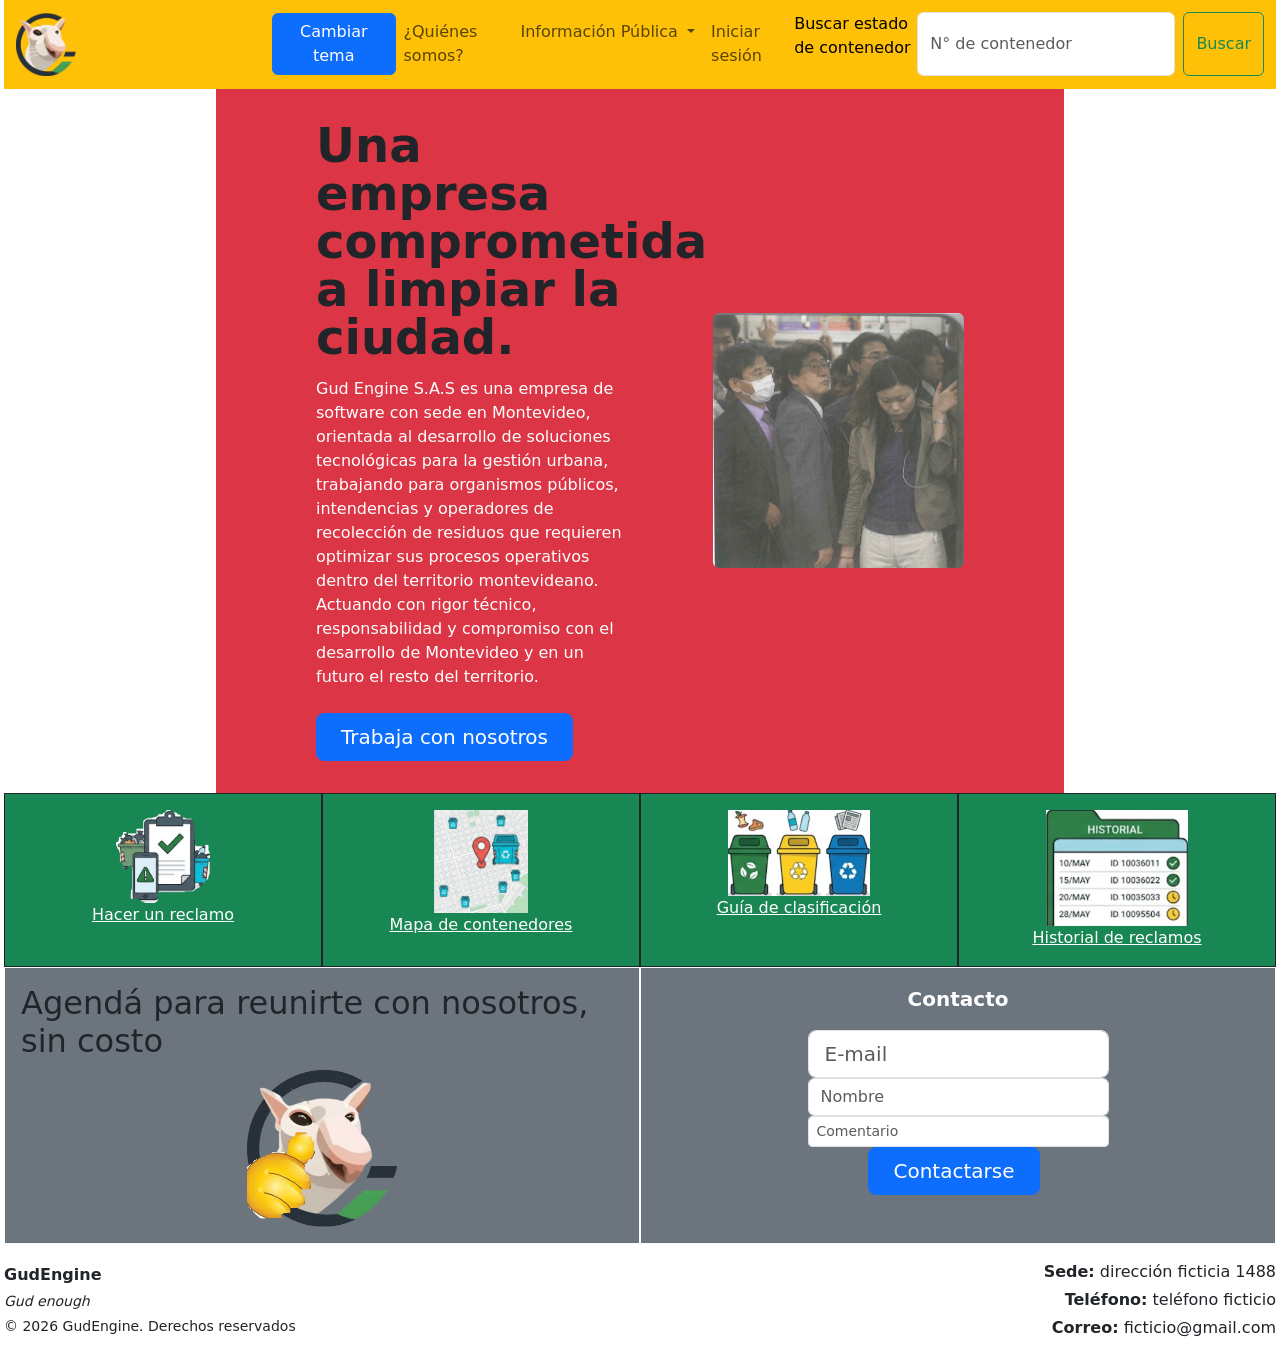
<file: GudEngine_SiGeRu/vista/index.html>
<!DOCTYPE html>
<html lang="en">
<head>
    <meta charset="UTF-8">
    <meta name="viewport" content="width=device-width, initial-scale=1.0">
    <link href="https://cdn.jsdelivr.net/npm/bootstrap@5.3.8/dist/css/bootstrap.min.css" rel="stylesheet" integrity="sha384-sRIl4kxILFvY47J16cr9ZwB07vP4J8+LH7qKQnuqkuIAvNWLzeN8tE5YBujZqJLB" crossorigin="anonymous">
    <link rel="stylesheet" href="../css/index.css">
    <title>Document</title>
</head>
<body >
<div class="px-3 ">
    <div class="row">
        <div class="col-12 bg-warning">
            <nav class="navbar navbar-expand-lg ">
                <a class="navbar-brand" href="#"><img src="../img/logo.png" class="img-fluid  col-3" alt=""></a>
                <button class="navbar-toggler" type="button" data-bs-toggle="collapse" data-bs-target="#navbarSupportedContent" aria-controls="navbarSupportedContent" aria-expanded="false" aria-label="Toggle navigation">
                    <span class="navbar-toggler-icon"></span>
                </button>
                <button id="toggleTheme" class="btn btn-primary btn-theme">
                     Cambiar tema
                </button>
                <div class="collapse navbar-collapse" id="navbarSupportedContent">
                    <ul class="navbar-nav me-auto">
                    
                    <li class="nav-item">
                        <a class="nav-link" href="#">¿Quiénes somos?</a>
                    </li>
                    <li class="nav-item dropdown">
                        <a class="nav-link dropdown-toggle" href="#" id="navbarDropdown" role="button" data-bs-toggle="dropdown" aria-haspopup="true" aria-expanded="false">
                        Información Pública
                        </a>
                        <div class="dropdown-menu" aria-labelledby="navbarDropdown">
                        <a class="dropdown-item" href="#">Puntos de reciclaje</a>
                        <a class="dropdown-item" href="#">Horarios de Recolección</a>
                        <div class="dropdown-divider"></div>
                        <a class="dropdown-item" href="#">Estadísticas e informes</a>
                        </div>
                    </li>
                    <li class="nav-item">
                        <a class="nav-link" href="login.html">Iniciar sesión</a>
                    </li>
                    </ul>
                    <form class="d-flex my-2 my-lg-0">
                        <p class="text-black">Buscar estado de contenedor</p>
                    <input class="form-control me-2" type="search" placeholder="N° de contenedor" aria-label="Search">
                    <button class="btn btn-outline-success my-2 my-sm-0" type="submit">Buscar</button>
                    </form>
                </div>
            </nav>
        </div>
    </div>

    <div class="row">
        <div class="col-lg-8 p-3 mx-auto bg-danger d-flex">
            <div class="col-lg-10 mx-auto">
            
                <div class="d-flex flex-column-reverse flex-lg-row align-items-center justify-content-between">
                    
                    <div class="col-12 col-lg-6 text-center text-lg-start p-3">
                        <h1 class="display-5 fw-bold lh-1 mb-3">Una empresa comprometida a limpiar la ciudad.</h1>
                        <p class="text-white">Gud Engine S.A.S es una empresa de software con sede en Montevideo, orientada al desarrollo de soluciones tecnológicas para la gestión urbana, trabajando para organismos públicos, intendencias y operadores de recolección de residuos que requieren optimizar sus procesos operativos dentro del territorio montevideano. Actuando con rigor técnico, responsabilidad y compromiso con el desarrollo de Montevideo y en un futuro el resto del territorio.
                        </p>
                        <div class="d-grid gap-2 d-md-flex justify-content-md-start mt-4">
                            <button type="button" class="btn btn-primary btn-lg px-4 me-md-2">Trabaja con nosotros</button>
                        </div>
                    </div>
                    
                    <div class="col-12 col-lg-5 p-3 text-center">
                        <img class="img-fluid rounded" src="../img/Captura de pantalla 2025-10-13 215124.png" alt="Hero Image" width="700" height="500" loading="lazy">
                    </div>

                </div>

            </div>
        </div>
    </div>

    <div class="row heroico" > 
        
        <div class="col-lg-3 p-3 bg-success border border-dark text-center">
            <img src="../img/reclamo.png" class="col-4 img-fluid" alt="">
            <br>
            <a class="text-white" href="#">Hacer un reclamo</a> 
        </div> 
        
        <div class="col-lg-3 p-3 bg-success border border-dark nav-link text-center">
            <img src="../img/mapa.png" class="col-4 img-fluid" alt="">
            <br>
            <a class="text-white" href="#">Mapa de contenedores</a>
        </div>
        
        <div class="col-lg-3 p-3 bg-success border border-dark text-center">
            <img src="../img/clasificacion.png" class="col-6 img-fluid" alt="">
            <br>
            <a class="text-white" href="#">Guía de clasificación</a>
        </div>

        <div class="col-lg-3 p-3 bg-success border border-dark text-center">
            <img src="../img/historial.png" class="col-6 img-fluid" alt="">
            <br>
            <a class="text-white" href="#">Historial de reclamos</a>
        </div>

    </div>
    <div class="row call" >
        <div   class="col-lg-6 p-3 bg-secondary border border-light  ">
            <h2>Agendá para reunirte con nosotros, sin costo</h2>
            <img src="../img/GatoBien.png"  class="img-fluid col-3 d-block mx-auto" alt="">
        </div>
        <div class="col-lg-6 p-3 bg-secondary border border-light text-center" >
            <p class="lead text-white fw-bold">Contacto</p>
            <div class="col-6 align-items-center mx-auto w-50 ">
                <input class="form-control form-control-lg" type="text"  placeholder="E-mail" >
                <input class="form-control" type="text" placeholder="Nombre">
                <input class="form-control form-control-sm" type="text" placeholder="Comentario">
                <buttontype="button" class="btn btn-primary btn-lg px-4 me-md-2">Contactarse </button>
            </div>
        </div>
    </div>
    <div class="row">
    <div class=" col-12 p-3  px-0 d-flex justify-content-between align-items-center footer">
            <div>
                <p class="mb-1"><strong>GudEngine</strong></p>
                <p class="small mb-1 fst-italic">Gud enough</p>
                <p class="small mb-0">&copy; 2026 GudEngine. Derechos reservados</p>
            </div>
            <div class="text-end">
                <p class="mb-1"><strong>Sede:</strong> dirección ficticia 1488</p>
                <p class="mb-1"><strong>Teléfono:</strong> teléfono ficticio</p>
                <p class="mb-0"><strong>Correo:</strong> ficticio@gmail.com</p>
            </div>
        </div>
    </div>
</div>
<script>
    const toggleButton = document.getElementById("toggleTheme");

    toggleButton.addEventListener("click", () => {

        document.documentElement
                .classList
                .toggle("dark-mode");

    });
</script>
<script src="https://cdn.jsdelivr.net/npm/bootstrap@5.3.8/dist/js/bootstrap.bundle.min.js" integrity="sha384-FKyoEForCGlyvwx9Hj09JcYn3nv7wiPVlz7YYwJrWVcXK/BmnVDxM+D2scQbITxI" crossorigin="anonymous"></script>
</body>
</html>
</file>
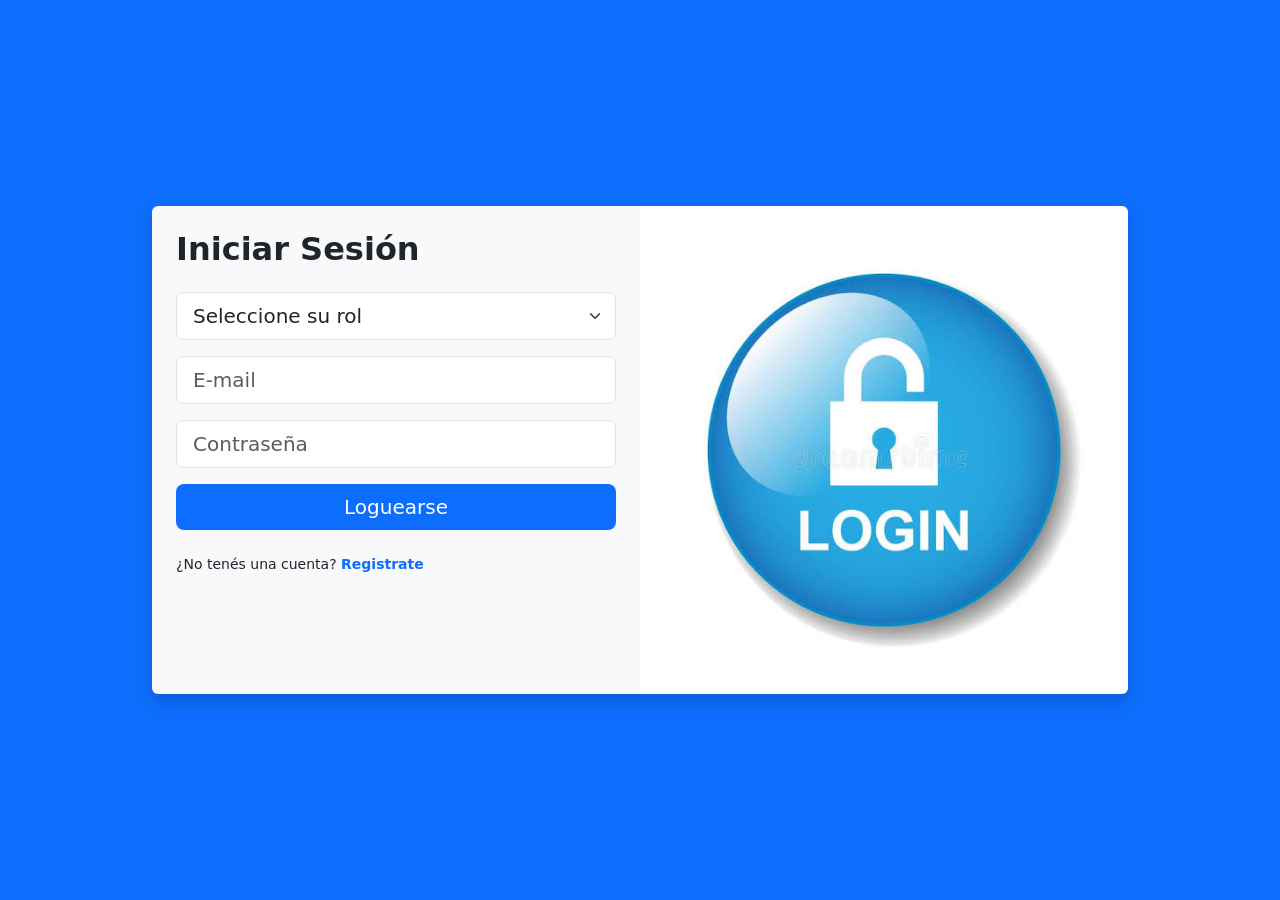
<file: GudEngine_SiGeRu/vista/login.html>
<!DOCTYPE html>
<html lang="es">
<head>
    <meta charset="UTF-8">
    <meta name="viewport" content="width=device-width, initial-scale=1.0">
    <title>GudEngine - Login</title>
    <link href="https://cdn.jsdelivr.net/npm/bootstrap@5.3.0/dist/css/bootstrap.min.css" rel="stylesheet">
    <link rel="stylesheet" href="../css/loguearse.css"> 
</head>
<body class="d-flex align-items-center min-vh-100  bg-primary">
    <div class="container" style="max-width: 1000px;">
        
        <div class="row g-0 rounded shadow overflow-hidden">
            <div class="col-12 col-md-6 p-4 flex-column bg-light" >
                
                <h2 class="fw-bold mb-4">Iniciar Sesión</h2>
                
                <form id="form_login">
                    <div class="mb-3">
                        <select id="rol" class="form-select form-select-lg" required>
                            <option value="" selected disabled>Seleccione su rol</option>
                            <option value="vecino">Vecino</option>
                            <option value="administrador">Administrador</option>
                            <option value="recolector">Recolector / Cuadrilla</option>
                            <option value="operario_acopio">Operario Centro de Acopio</option>
                        </select>
                    </div>
                    <div class="mb-3">
                        <input type="email" id="email" class="form-control form-control-lg" placeholder="E-mail" required>
                    </div>
                    
                    <div class="mb-3">
                        <input type="password" id="password" class="form-control form-control-lg" placeholder="Contraseña" required>
                    </div>
                    
                    <button type="submit" class="btn btn-primary btn-theme btn-lg w-100 mb-3" style=" border: none;">
                        Loguearse
                    </button>
                </form>

                 <script>
                 document.getElementById('form_login').addEventListener('submit', function(e) {
                e.preventDefault();
                //tenerlos en const y luego hacerles .value es una manera de evitar que vengan vacíos
                //porque el .value tiraría error en dicho caso
                    const rol = document.getElementById('rol');
                    const email = document.getElementById('email');
                    const password = document.getElementById('password');

                    // 2. Construcción del objeto JSON para enviar al backend
                    const usuario = {
                        usr_rol: rol.value,
                        usr_email: email.value,
                        usr_password: password.value,
                    };

                    fetch(`../controlador/api_usuarios.php/login`, {
                        method: 'POST',
                        headers: { 'Content-Type': 'application/json' },
                        body: JSON.stringify(usuario)
                    })
                    .then(response => {
                        return response.json();
                    })           
                    .then(respuesta => {
                        alert(respuesta.mensaje); 

                        if (respuesta.mensaje.includes("con éxito")) { 
                            //rutas es un objeto clave valor  de javascript
                            const rutas = {
                                //clave             valor
                                'administrador': 'backoffice.php',
                                //clave             valor
                                'operario_acopio': 'centro_acopio.php',
                                'recolector': 'cuadrilla.php',
                                'vecino': 'index.html' 
                            };
                            /*
                             rutas es un objeto javascript,
                              hacer respuesta.rol llama al elemento rol de la respuesta que ruta toma como texto, la 
                              respuesta es también un diccionario
                              y entonces windows.blablabla te lleva al valor que le corresponda a la clave 
                              que va a ser respuesta.rol, y si respuesta.rol no corresponde con 
                              ninguna clave de ruta, ruta[blabla]  devuelve undefined,
                              por defecto te manda a index.html
                            */
                            window.location.href = rutas[respuesta.rol] || 'index.html';//
                        }
                    })
                    .catch(err => {
                        console.error("Error al registrar:", err);
                        alert("Hubo un fallo crítico al conectar con la API.");
                    });
                });
                </script>               
                <div class="mt-2 small">
                  <!--  <a href="#" target="_blank" class="d-block mb-2 text-decoration-none" style="color: #0d6efd;">
                        ¿Olvidaste tu contraseña? esto andará otro día
                    </a>-->
                    
                    <p class="mb-0">¿No tenés una cuenta? 
                        <a href="registro.html" class="fw-bold text-decoration-none" style="color: #0d6efd;">Registrate</a>
                    </p> 
                </div>
                
            </div>

            <div class="col-12 col-md-6 position-relative  align-items-center justify-content-center text-center">
                
                <img src="../img/gudZapato.png" alt="Auto Gud" class="w-100 h-100" style="object-fit: cover; min-height: 300px;">
                
                <div class="position-absolute" style="top: 0%; ">
                    <h2 class="fw-bold text-dark lh-sm" style="text-shadow: 0px 0px 8px rgba(255,255,255,0.8);">
                    </h2>
                </div>
                <div class="position-absolute" style="bottom: 0%; ">
                    <h2 class="fw-bold text-white lh-sm" style="text-shadow: 0px 0px 8px rgba(10, 14, 250, 0.8);">
                    </h2>
                </div>
                
            </div>

        </div>
        
    </div>

    <script src="https://cdn.jsdelivr.net/npm/bootstrap@5.3.0/dist/js/bootstrap.bundle.min.js"></script>
</body>
</html>
</file>
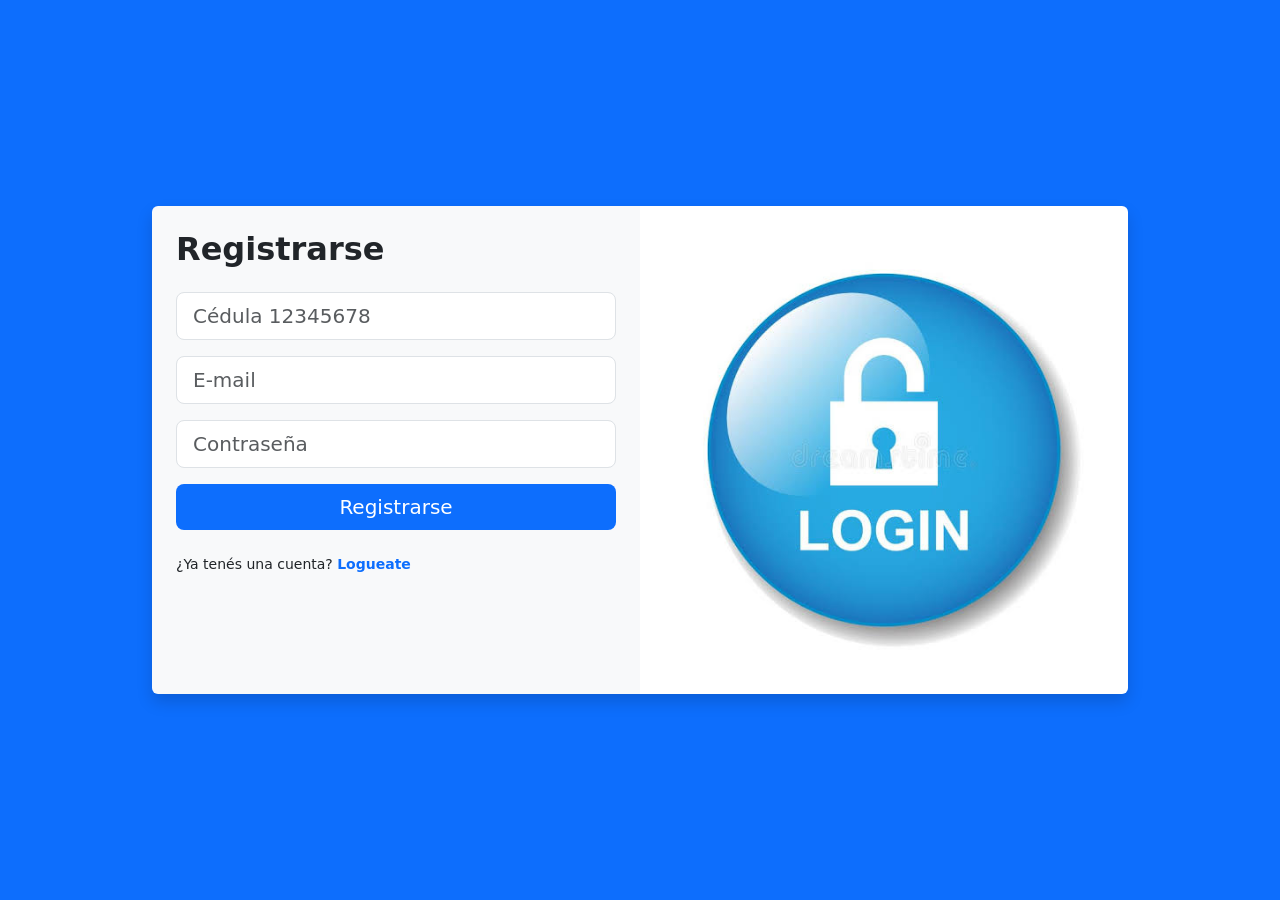
<file: GudEngine_SiGeRu/vista/registro.html>
<!DOCTYPE html>
<html lang="es">
<head>
    <meta charset="UTF-8">
    <meta name="viewport" content="width=device-width, initial-scale=1.0">
    <title>GudEngine - Registro</title>
    <link href="https://cdn.jsdelivr.net/npm/bootstrap@5.3.0/dist/css/bootstrap.min.css" rel="stylesheet">
    <link rel="stylesheet" href="../css/loguearse.css"> 
</head>
<body class="d-flex align-items-center min-vh-100  bg-primary">
    <div class="container" style="max-width: 1000px;">
        
        <div class="row g-0 rounded shadow overflow-hidden">
            <div class="col-12 col-md-6 p-4 flex-column bg-light" >
                
                <h2 class="fw-bold mb-4">Registrarse</h2>
                
                <form id="form_registro">
                    <div class="mb-3">
                        <input type="text" id="ci" class="form-control form-control-lg" maxlength="8" placeholder="Cédula 12345678" required>
                    </div>
                    <div class="mb-3">
                        <input type="email" id="email" class="form-control form-control-lg" placeholder="E-mail" required>
                    </div>
                    
                    <div class="mb-3">
                        <input type="password" id="password" class="form-control form-control-lg" placeholder="Contraseña" required>
                    </div>
                    
                    <button type="submit" class="btn btn-primary btn-theme btn-lg w-100 mb-3" style=" border: none;">
                        Registrarse
                    </button>
                </form>


               <script>
                 document.getElementById('form_registro').addEventListener('submit', function(e) {
                e.preventDefault();
                //tenerlos en const y luego hacerles .value es una manera de evitar que vengan vacíos
                //porque el .value tiraría error en dicho caso
                    const ci = document.getElementById('ci');
                    const email = document.getElementById('email');
                    const password = document.getElementById('password');

                    // 2. Construcción del objeto JSON para enviar al backend
                    const nuevoUsuario = {
                        usr_ci: parseInt(ci.value),
                        usr_email: email.value,
                        usr_password: password.value,
                        usr_rol: 'vecino' //el vecinito es el único que se puede registrar desde acá, 
                        //se puede hardcodear el rol en este caso
                    };

                    fetch(`../controlador/api_usuarios.php/registro`, {
                        method: 'POST',
                        headers: { 'Content-Type': 'application/json' },
                        body: JSON.stringify(nuevoUsuario)
                    })//tengo una piterson teorías
                    .then(response => {
                        return response.json();
                    })           
                    .then(respuesta => {
                        alert(respuesta.mensaje); 

                        if (respuesta.mensaje.includes("con éxito")) { 
                            window.location.href = "login.html";//esto es como el header() pero en js
                        }
                    })
                    .catch(err => {
                        console.error("Error al registrar:", err);
                        alert("Hubo un fallo crítico al conectar con la API.");
                    });
                });
               </script>
              


            <div class="mt-2 small">                    
                    <p class="mb-0">¿Ya tenés una cuenta? 
                        <a href="login.html" class="fw-bold text-decoration-none" style="color: #0d6efd;">Logueate</a>
                    </p> 
                </div>
                
            </div>

            <div class="col-12 col-md-6 position-relative  align-items-center justify-content-center text-center">
                
                <img src="../img/gudZapato.png" alt="Auto Gud" class="w-100 h-100" style="object-fit: cover; min-height: 300px;">
                
                <div class="position-absolute" style="top: 0%; ">
                    <h2 class="fw-bold text-dark lh-sm" style="text-shadow: 0px 0px 8px rgba(255,255,255,0.8);">
                    </h2>
                </div>
                <div class="position-absolute" style="bottom: 0%; ">
                    <h2 class="fw-bold text-white lh-sm" style="text-shadow: 0px 0px 8px rgba(10, 14, 250, 0.8);">
                    </h2>
                </div>
                
            </div>

        </div>
        
    </div>

    <script src="https://cdn.jsdelivr.net/npm/bootstrap@5.3.0/dist/js/bootstrap.bundle.min.js"></script>
</body>
</html>
</file>
<file: GudEngine_SiGeRu/css/loguearse.css>
/*:root {
    --bg-color: #0845ecec;
    --text-color: #212529;
    --card-bg: #ffffff;
    --accent-color: #0d6efd;
}

.dark-mode {
    --bg-color: #121212;
    --text-color: #e9ecef;
    --card-bg: #1e1e1e;
    --accent-color: #4dabf7;
}

body {
    background-color: var(--bg-color);
    transition: background-color .3s ease;
}

.form-control {
    background-color: var(--card-bg);
    color: var(--text-color);
    border-color: rgba(0,0,0,0.1);
}
.dark-mode .form-control {
    border-color: #444;
}
.form-control:focus {
    background-color: var(--card-bg);
    color: var(--text-color);
}
</file>
<file: GudEngine_SiGeRu/css/index.css>
:root {
    /* Fondo y texto normal */
    --bg-color: #ffffff;
    --text-color: #212529;
    
    
    --card-bg: #ffffff; 
    --accent-color: #0d6efd; /* Azul Bootstrap para botones */
    --border-color: #dee2e6;
    
    --heroe-bg: #14a37f; /*  verde esmeralda legible*/
}

/* =========================
   TEMA OSCURO
   ========================= */
.dark-mode {
    --bg-color: #121212;
    --text-color: #e9ecef;
    --card-bg: #1e1e1e;
    --accent-color: #4dabf7;
    --border-color: #2d3139;
    --heroe-bg: #092e22;
}


body {
    background: var(--bg-color);
    color: var(--text-color) ;
    transition: background-color .3s ease, color .3s ease;
}

.card,  .table-container {
    background-color: var(--card-bg);
    border: 1px solid var(--border-color);
    color: var(--text-color) !important;
}

.table {
            --bs-table-bg: var(--card-bg);
            --bs-table-color: var(--text-color) !important;
            --bs-table-border-color: var(--border-color);
}
.dark-mode select, .dark-mode input{
    
    background-color: var(--heroe-bg);
    color: var(--accent-color);
}


.heroico {
    background-color: var(--heroe-bg) !important;
    border-color: var(--border-color) !important;
    transition: background-color .3s ease, border-color .3s ease;
}
</file>
